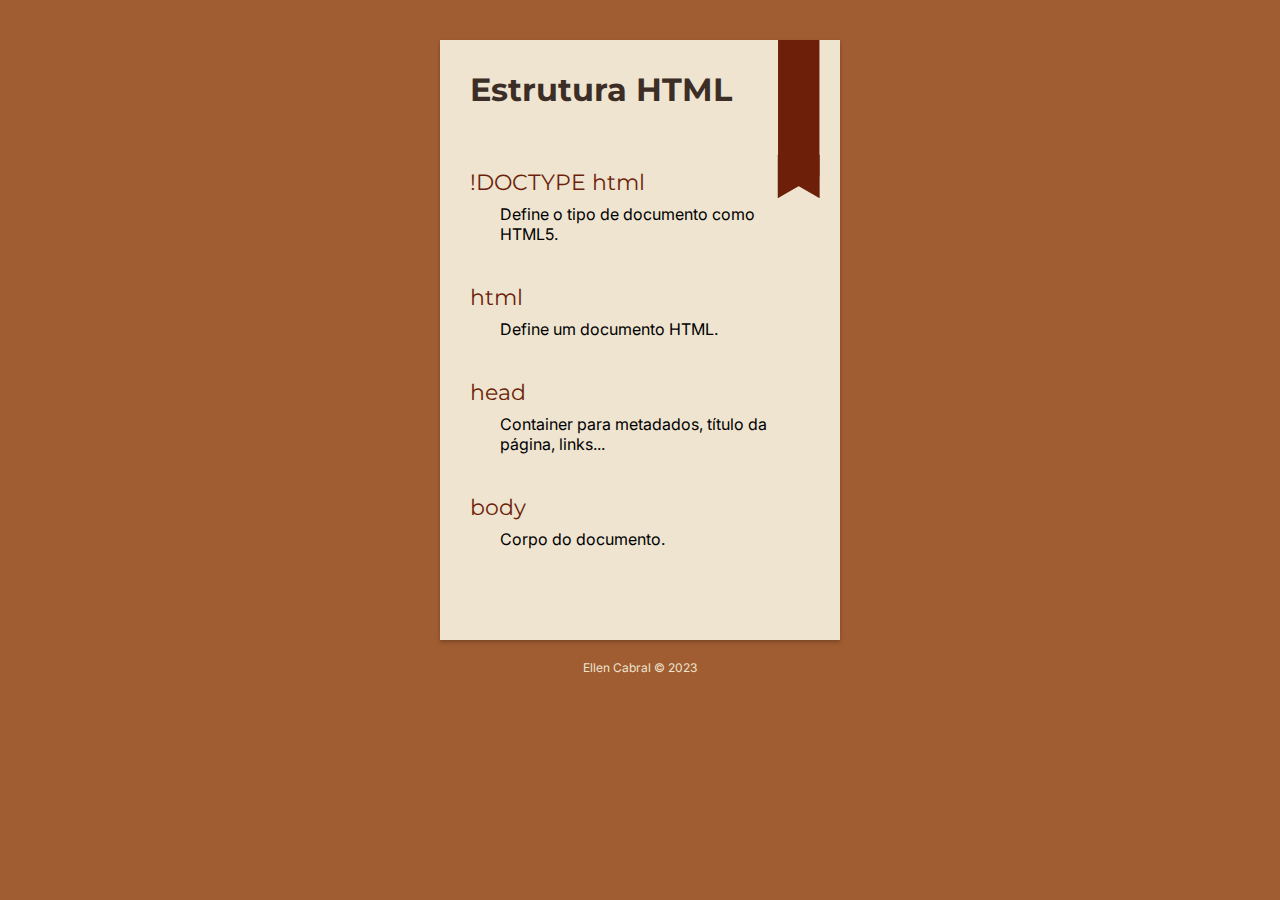
<file: index.html>
<!DOCTYPE html>
<html lang="pt-br">
<head>
    <meta charset="UTF-8">
    <meta http-equiv="X-UA-Compatible" content="IE=edge">
    <meta name="viewport" content="width=device-width, initial-scale=1.0">
    
    <link rel="preconnect" href="https://fonts.googleapis.com">
    <link rel="preconnect" href="https://fonts.gstatic.com" crossorigin>
    <link href="https://fonts.googleapis.com/css2?family=Montserrat:wght@700&family=Inter:wght@400;500&display=swap" rel="stylesheet">
        
    <link rel="icon" type="image/x-icon" href="assets/favicon.svg">
    <link rel="stylesheet" href="style.css">

    <title>Glossário</title>
</head>
<body>
    <main>
        <h1>Estrutura HTML</h1>
        <img src="assets/marker.svg" alt="marker">

        <dl>
            <div>
                <dt>!DOCTYPE html</dt>
                <dd>
                    Define o tipo de documento como HTML5.
                </dd>
            </div>

            <div>
                <dt>html</dt>
                <dd>
                    Define um documento HTML.
                </dd>
            </div>

            <div>
                <dt>head</dt>
                <dd>
                    Container para metadados, título da página, links...
                </dd>
            </div>

            <div>
                <dt>body</dt>
                <dd>
                    Corpo do documento.
                </dd>
            </div>
        </dl>
    </main>
    
    <footer>
        Ellen Cabral ©  2023
    </footer>
</body>
</html>
</file>
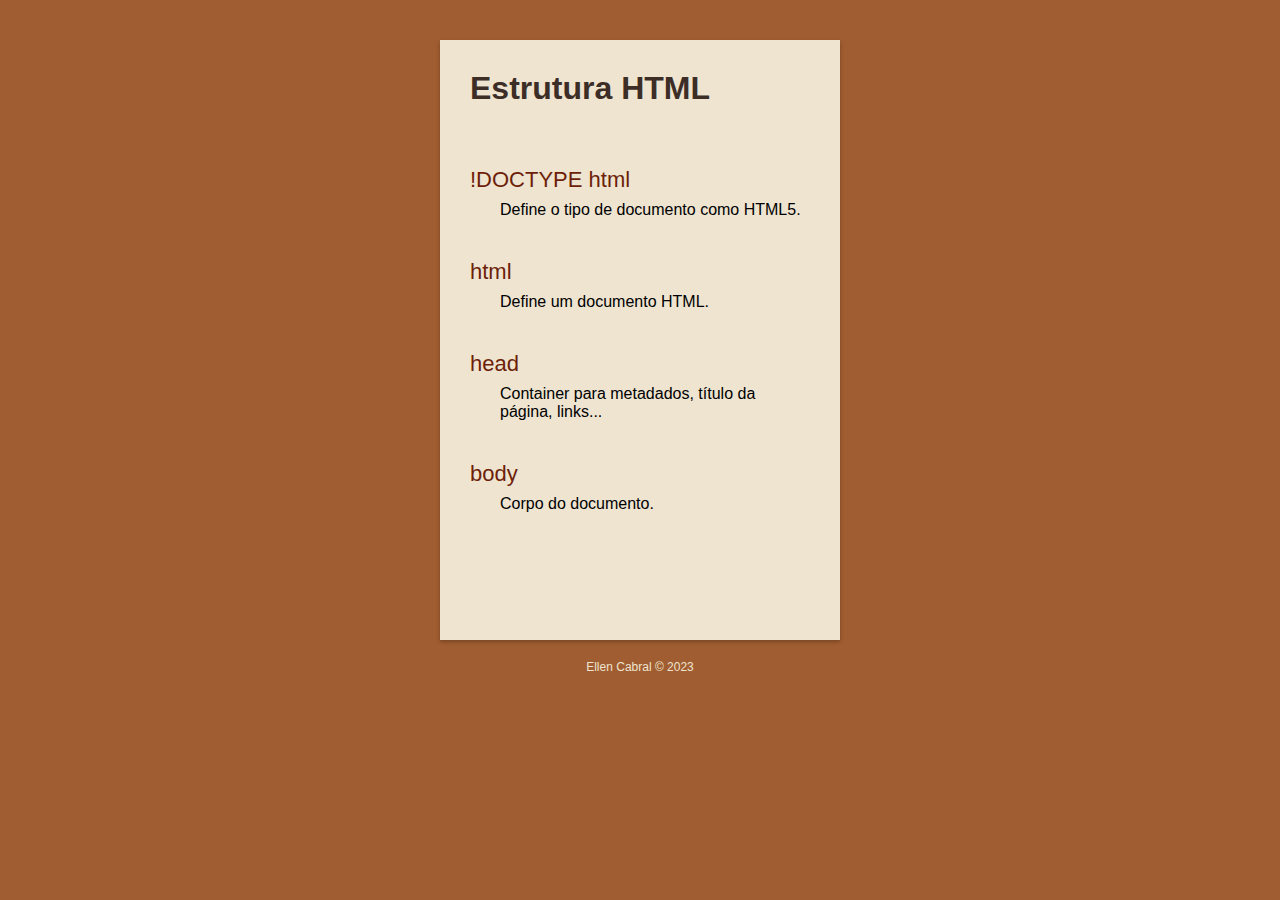
<file: glossary.html>
<!DOCTYPE html>
<html lang="pt-br">
<head>
    <meta charset="UTF-8">
    <meta http-equiv="X-UA-Compatible" content="IE=edge">
    <meta name="viewport" content="width=device-width, initial-scale=1.0">
    
    <link rel="icon" type="image/x-icon" href="assets/favicon.svg">
    <link rel="stylesheet" href="style.css">

    <title>Glossário</title>
</head>
<body>
    <main>
        <h1>Estrutura HTML</h1>
        
        <dl>
            <div>
                <dt>!DOCTYPE html</dt>
                <dd>
                    Define o tipo de documento como HTML5.
                </dd>
            </div>

            <div>
                <dt>html</dt>
                <dd>
                    Define um documento HTML.
                </dd>
            </div>

            <div>
                <dt>head</dt>
                <dd>
                    Container para metadados, título da página, links...
                </dd>
            </div>

            <div>
                <dt>body</dt>
                <dd>
                    Corpo do documento.
                </dd>
            </div>
        </dl>
    </main>
    
    <footer>
        Ellen Cabral ©  2023
    </footer>
</body>
</html>
</file>
<file: style.css>
* {
    margin: 0;
    padding: 0;
    box-sizing: 0;
}

:root {
    font-family: 'Inter', sans-serif;
    font-size: 62.5%;
}

body {
    background-color: #A05D31;
    height: 100vh;

    display: grid;
    grid-template-columns: 20px 1fr 20px;
    grid-template-rows: 40px 1fr 10%;

}

main {
    background-color: #EEE4D0;
    grid-column: 2 / -2;
    grid-row: 2 / -2;

    font-size: 1.6rem;
    padding: 30px;
    box-shadow: 0px 2px 4px 0px rgba(0, 0, 0, 0.25);

    position: relative;
}


main h1 {
    font-family: "Montserrat", sans-serif;
    font-size: 3.2rem;
    color: #3C2E27;
    margin-bottom: 60px;
    width: 180px;
}

main img {
    position: absolute;
    top: 0;
    right: 20px;
}

main dt {
    font-family: "Montserrat", sans-serif;
    font-size: 2.2rem;
    color: #6D1F09;
    margin-bottom: 8px;
}

main dd {
    margin-bottom: 40px;
    margin-left: 30px;
}

footer {
    grid-column: 1 / -1;
    grid-row: 3 / -1;

    font-size: 1.2rem;
    color: #EEE4D0;
    text-align: center;

    padding-top: 20px;
}

@media (min-width: 768px) {
    body {
        grid-template-columns: 1fr 400px 1fr;
        grid-template-rows: 40px 600px 10%;
    }

    main h1 {
        
        width: 100%;
    }
}
</file>
